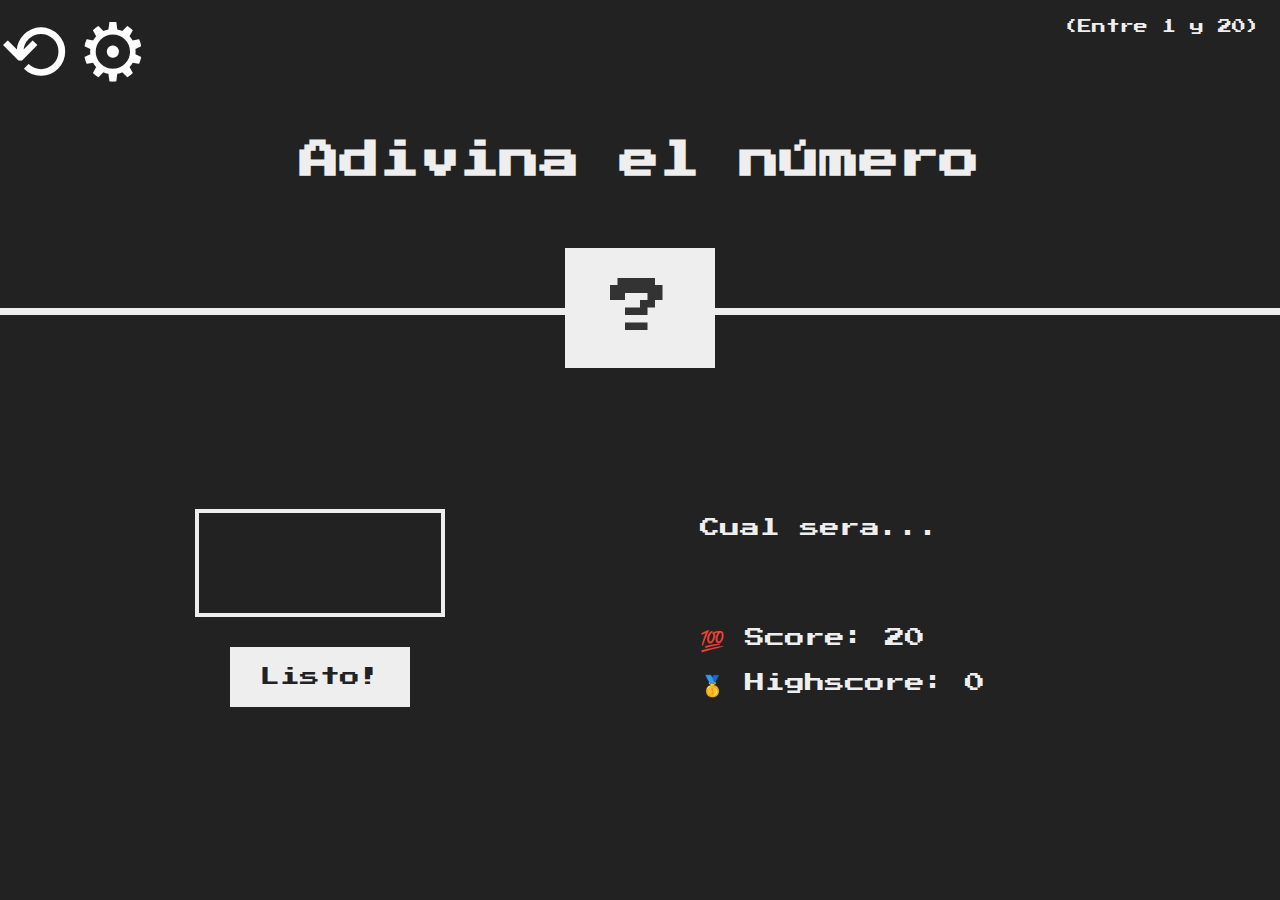
<file: Adivina el número/index.html>
<!DOCTYPE html>
<html lang="en">
  <head>
    <meta charset="UTF-8" />
    <meta name="viewport" content="width=device-width, initial-scale=1.0" />
    <meta http-equiv="X-UA-Compatible" content="ie=edge" />
    <link rel="stylesheet" href="style.css" />
    <title>Adivina el número!</title>
  </head>
  <body>
    <header>
      <h1 class="title-game"></h1>
      <p class="between"></p>
      <button class="again">&#10226;</button>
      <button class="gear">&#9881;</button>

      <div class="number">?</div>
    </header>
    <main>
      <section class="left">
        <input type="number" class="guess" />
        <button class="btn check">Listo!</button>
      </section>
      <section class="right">
        <p class="message">Cual sera...</p>
        <p class="label-score">💯 Score: <span class="score">20</span></p>
        <p class="label-highscore">
          🥇 Highscore: <span class="highscore">0</span>
        </p>
      </section>
      <div class="modal hidden">
        <button class="close-modal">&times;</button>
        <p id="options">
          Lorem ipsum dolor, sit amet consectetur adipisicing elit. Debitis
          dolor maiores voluptatem fugit eum libero necessitatibus voluptas
          quasi, a molestias sequi dolore asperiores ab repellat ipsa delectus,
          totam saepe iste!
        </p>
      </div>
      <div class="overlay hidden"></div>
    </main>
    <script src="script.js"></script>
  </body>
</html>
</file>
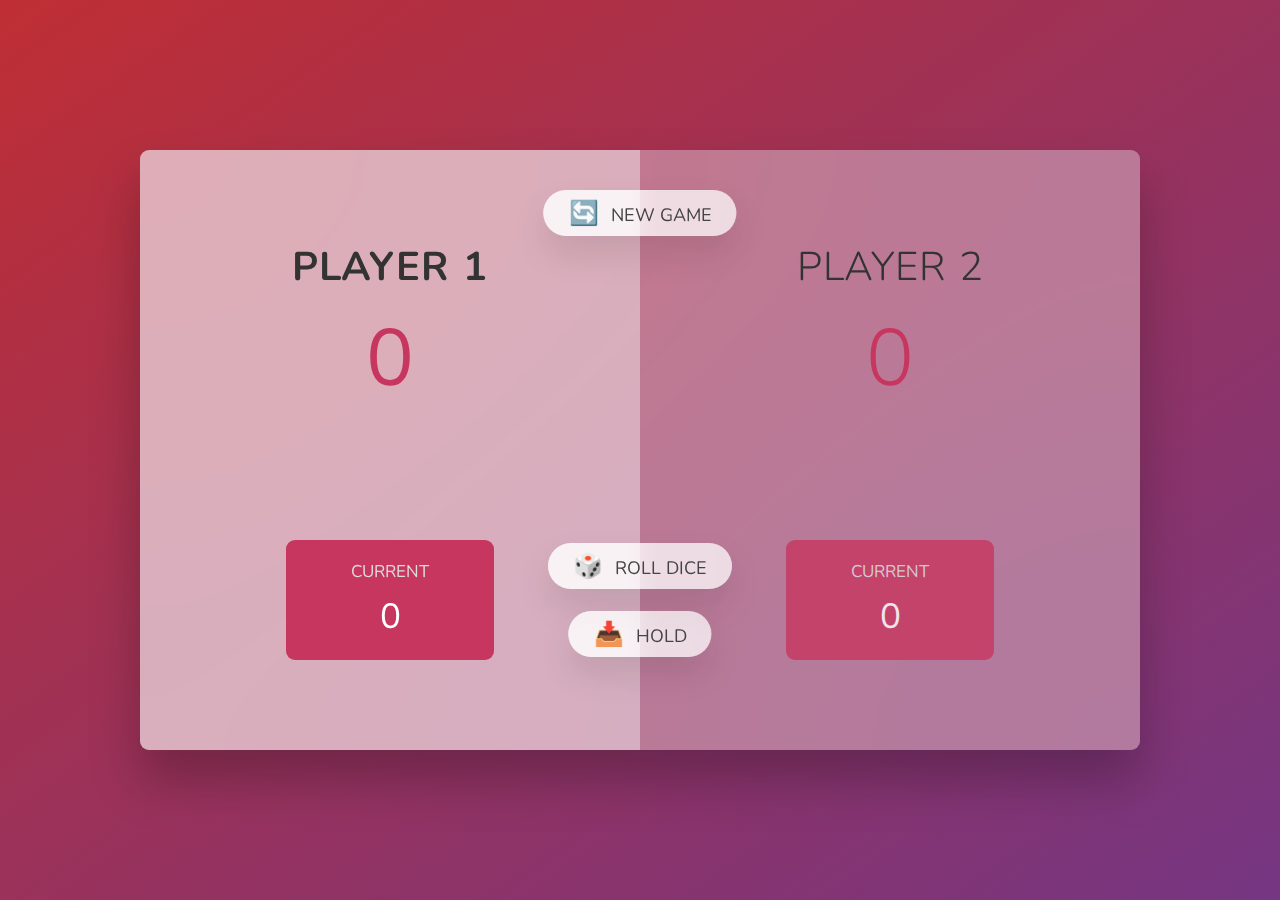
<file: Ojos de serpiente/index.html>
<!DOCTYPE html>
<html lang="en">
  <head>
    <meta charset="UTF-8" />
    <meta name="viewport" content="width=device-width, initial-scale=1.0" />
    <meta http-equiv="X-UA-Compatible" content="ie=edge" />
    <link rel="stylesheet" href="style.css" />
    <title>Pig Game</title>
  </head>
  <body>
    <main>
      <section class="player player--0 player--active">
        <h2 class="name" id="name--0">Player 1</h2>
        <p class="score" id="score--0"></p>
        <div class="current">
          <p class="current-label">Current</p>
          <p class="current-score" id="current--0">0</p>
        </div>
      </section>
      <section class="player player--1">
        <h2 class="name" id="name--1">Player 2</h2>
        <p class="score" id="score--1"></p>
        <div class="current">
          <p class="current-label">Current</p>
          <p class="current-score" id="current--1">0</p>
        </div>
      </section>

      <img src="images/dice-5.png" alt="Playing dice" class="dice" />
      <button class="btn btn--new">🔄 New game</button>
      <button class="btn btn--roll">🎲 Roll dice</button>
      <button class="btn btn--hold">📥 Hold</button>
    </main>
    <script src="script.js"></script>
  </body>
</html>
</file>
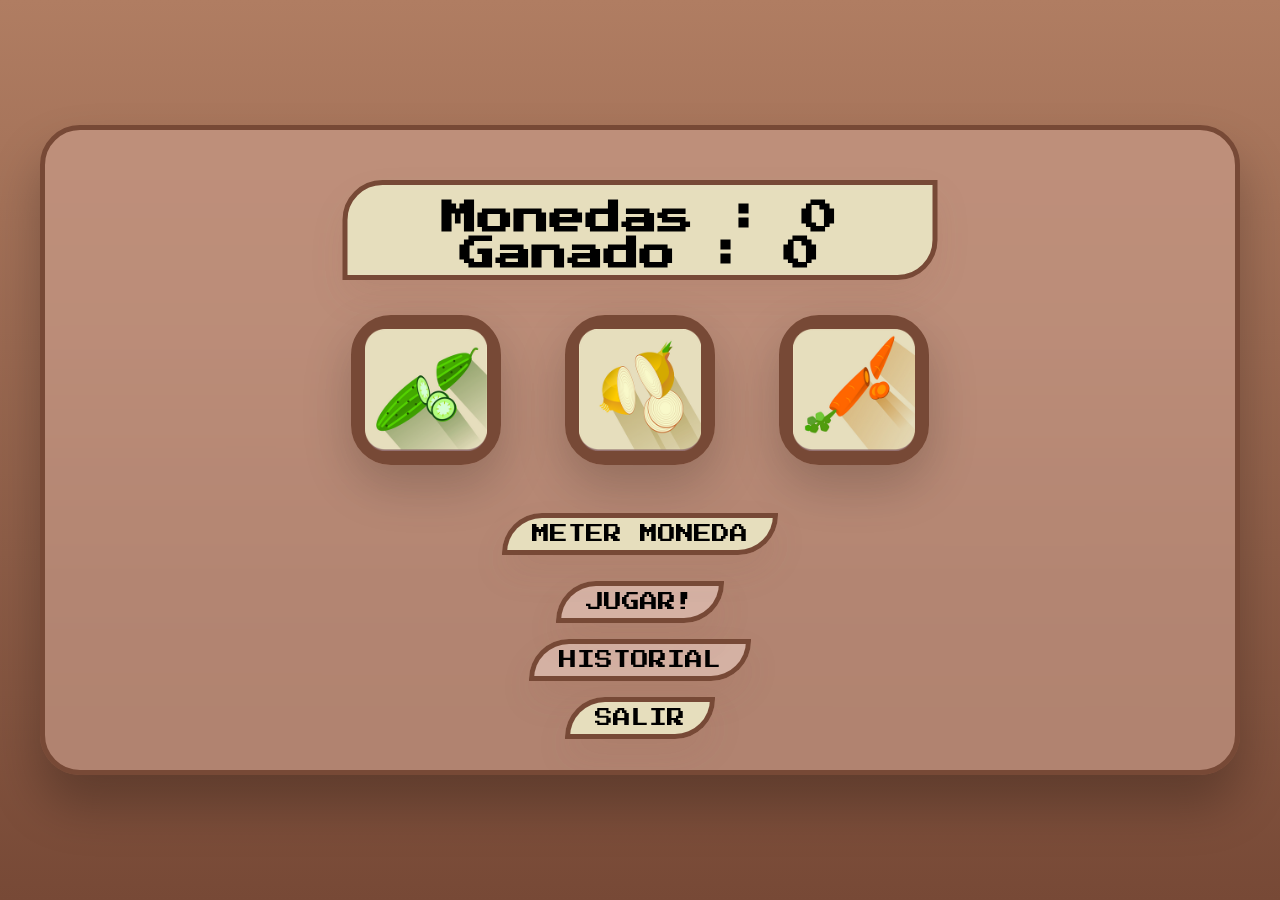
<file: Tragaperras/index.html>
<!DOCTYPE html>
<html lang="en">
  <head>
    <meta charset="UTF-8" />
    <meta http-equiv="X-UA-Compatible" content="IE=edge" />
    <meta name="viewport" content="width=device-width, initial-scale=1.0" />
    <link rel="stylesheet" href="styles.css" />
    <title>Maquina tragaduros</title>
  </head>
  <body>
    <main>
      <div class="head">
        <h1>
          Monedas : <span id="coins">0</span> Ganado : <span id="won">0</span>
        </h1>
      </div>
      <!-- contenedores de las imágenes de las jugadas -->
      <div>
        <div class="row" id="row1">
          <img id="imgLeft" width="200" height="200" />
        </div>
        <div class="row" id="row2">
          <img id="imgCenter" width="200" height="200" />
        </div>
        <div class="row" id="row3">
          <img id="imgRight" width="200" height="200" />
        </div>
      </div>
      <!--Inicio de los botoenes y fin de zona imagenes-->
      <div>
        <button class="button insert">
          <p>Meter moneda</p>
        </button>
        <button class="button play noButton">
          <p>Jugar!</p>
        </button>
        <button class="button record noButton">
          <p>Historial</p>
        </button>
        <button class="button finish">
          <p>Salir</p>
        </button>
      </div>
    </main>
    <div class="modal hidden">
      <button class="close-modal">&times;</button>
      <h1>Historial de jugadas</h1>
      <div class="container"></div>
    </div>

    <div class="overlay hidden"></div>
    <script type="text/javascript" src="script.js"></script>
  </body>
</html>
</file>
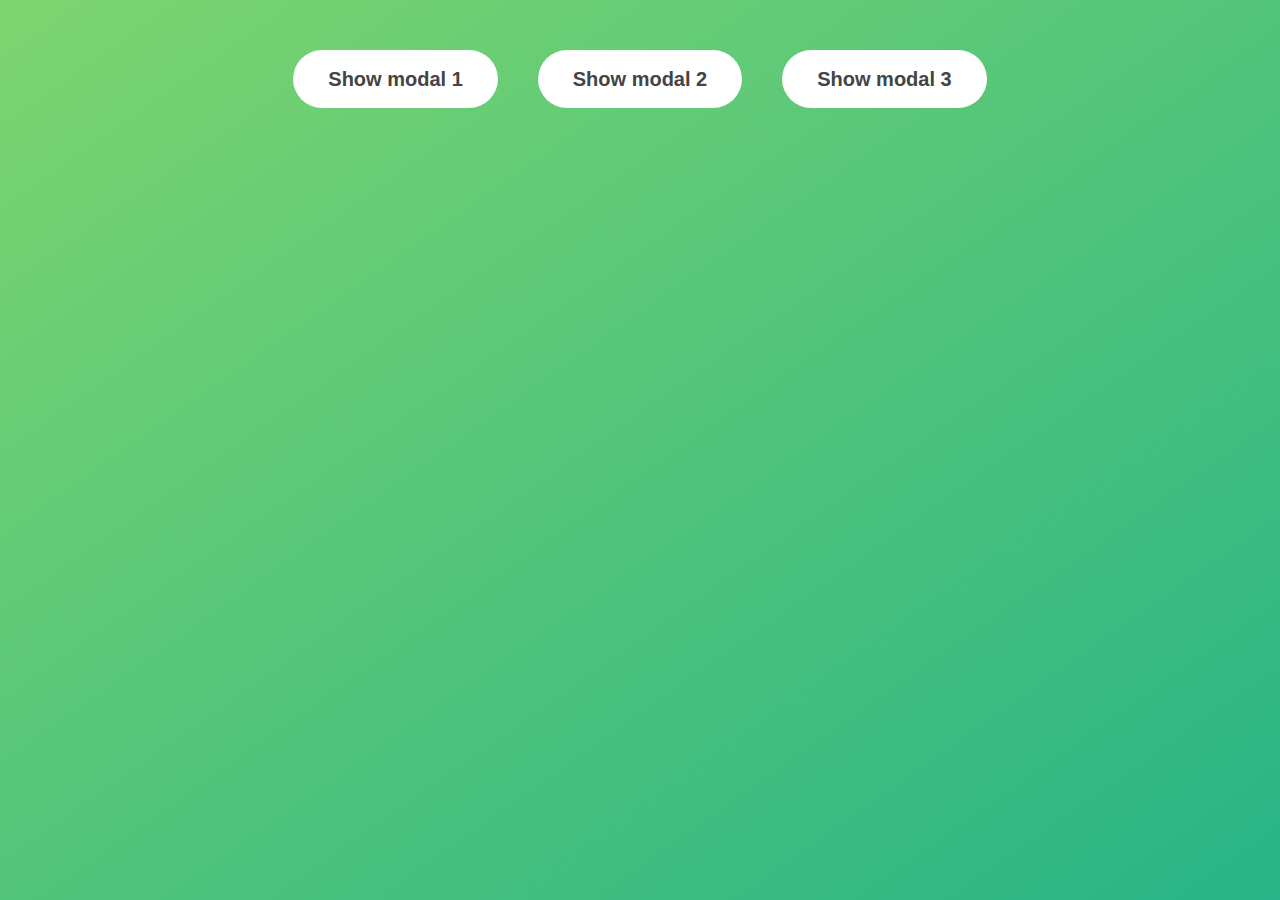
<file: Ventanas modulares/index.html>
<!DOCTYPE html>
<html lang="en">
  <head>
    <meta charset="UTF-8" />
    <meta name="viewport" content="width=device-width, initial-scale=1.0" />
    <meta http-equiv="X-UA-Compatible" content="ie=edge" />
    <link rel="stylesheet" href="style.css" />
    <title>Modal window</title>
  </head>
  <body>
    <button class="show-modal">Show modal 1</button>
    <button class="show-modal">Show modal 2</button>
    <button class="show-modal">Show modal 3</button>

    <div class="modal hidden">
      <button class="close-modal">&times;</button>
      <h1>I'm a modal window 😍</h1>
      <p>
        Lorem ipsum dolor sit amet, consectetur adipisicing elit, sed do eiusmod
        tempor incididunt ut labore et dolore magna aliqua. Ut enim ad minim
        veniam, quis nostrud exercitation ullamco laboris nisi ut aliquip ex ea
        commodo consequat. Duis aute irure dolor in reprehenderit in voluptate
        velit esse cillum dolore eu fugiat nulla pariatur. Excepteur sint
        occaecat cupidatat non proident, sunt in culpa qui officia deserunt
        mollit anim id est laborum.
      </p>
    </div>
    <div class="overlay hidden"></div>

    <script src="script.js"></script>
  </body>
</html>
</file>
<file: Adivina el número/style.css>
@import url("https://fonts.googleapis.com/css?family=Press+Start+2P&display=swap");

* {
  margin: 0;
  padding: 0;
  box-sizing: inherit;
  font-family: "Press Start 2P", sans-serif;
}

html {
  font-size: 62.5%;
  box-sizing: border-box;
}

body {
  color: #eee;
  background-color: #222;
  /* background-color: #60b347; color de victoria verde*/
}

/* General */
header {
  position: relative;
  height: 35vh;
  border-bottom: 7px solid #eee;
}

main {
  height: 65vh;
  color: #eee;
  display: flex;
  align-items: center;
  justify-content: space-around;
}

.left {
  width: 52rem;
  display: flex;
  flex-direction: column;
  align-items: center;
}

.right {
  width: 52rem;
  font-size: 2rem;
}

/*Elementos estilos*/
h1 {
  font-size: 4rem;
  text-align: center;
  position: absolute;
  width: 100%;
  top: 52%;
  left: 50%;
  transform: translate(-50%, -50%);
}

.number {
  background: #eee;
  color: #333;
  font-size: 6rem;
  width: 15rem;
  padding: 3rem 0rem;
  text-align: center;
  position: absolute;
  bottom: 0;
  left: 50%;
  transform: translate(-50%, 50%);
}

.between {
  font-size: 1.4rem;
  position: absolute;
  top: 2rem;
  right: 2rem;
}

.again {
  top: 1.2rem;
  right: 2rem;
  font-size: 8rem;
  color: white;
  cursor: pointer;
  border: none;
  background: none;
}

.gear {
  top: 1.2rem;
  right: 2rem;
  font-size: 8rem;
  color: white;
  cursor: pointer;
  border: none;
  background: none;
}

.btn {
  border: none;
  background-color: #eee;
  color: #222;
  font-size: 2rem;
  font-family: inherit;
  padding: 2rem 3rem;
  cursor: pointer;
}
.guess {
  background: none;
  border: 4px solid #eee;
  font-family: inherit;
  color: inherit;
  font-size: 5rem;
  padding: 2.5rem;
  width: 25rem;
  text-align: center;
  display: block;
  margin-bottom: 3rem;
}

.btn:hover {
  background-color: #ccc;
}

.message {
  margin-bottom: 8rem;
  height: 3rem;
}

.label-score {
  margin-bottom: 2rem;
}

/*ventana emergente*/

.modal {
  color: black;
  position: absolute;
  top: 50%;
  left: 50%;
  transform: translate(-50%, -50%);
  width: 70%;
  background-color: white;
  padding: 6rem;
  border-radius: 5px;
  box-shadow: 0 3rem 5rem rgba(0, 0, 0, 0.3);
  z-index: 10;
}

.overlay {
  position: absolute;
  top: 0;
  left: 0;
  width: 100%;
  height: 100%;
  background-color: rgba(0, 0, 0, 0.6);
  backdrop-filter: blur(3px);
  z-index: 5;
}

.close-modal {
  position: absolute;
  top: 1.2rem;
  right: 2rem;
  font-size: 5rem;
  color: #333;
  cursor: pointer;
  border: none;
  background: none;
}

#options {
  font-size: 1.8rem;
}

.hidden {
  display: none;
}
</file>
<file: Ojos de serpiente/style.css>
@import url("https://fonts.googleapis.com/css2?family=Nunito&display=swap");

* {
  margin: 0;
  padding: 0;
  box-sizing: inherit;
}

html {
  font-size: 62.5%;
  box-sizing: border-box;
}

body {
  font-family: "Nunito", sans-serif;
  font-weight: 400;
  height: 100vh;
  color: #333;
  background-image: linear-gradient(to top left, #753682 0%, #bf2e34 100%);
  display: flex;
  align-items: center;
  justify-content: center;
}

/* LAYOUT */
main {
  position: relative;
  width: 100rem;
  height: 60rem;
  background-color: rgba(255, 255, 255, 0.35);
  backdrop-filter: blur(200px);
  filter: blur();
  box-shadow: 0 3rem 5rem rgba(0, 0, 0, 0.25);
  border-radius: 9px;
  overflow: hidden;
  display: flex;
}

.player {
  flex: 50%;
  padding: 9rem;
  display: flex;
  flex-direction: column;
  align-items: center;
  transition: all 0.75s;
}

/* ELEMENTS */
.name {
  position: relative;
  font-size: 4rem;
  text-transform: uppercase;
  letter-spacing: 1px;
  word-spacing: 2px;
  font-weight: 300;
  margin-bottom: 1rem;
}

.score {
  font-size: 8rem;
  font-weight: 300;
  color: #c7365f;
  margin-bottom: auto;
}

.player--active {
  background-color: rgba(255, 255, 255, 0.4);
}
.player--active .name {
  font-weight: 700;
}
.player--active .score {
  font-weight: 400;
}

.player--active .current {
  opacity: 1;
}

.current {
  background-color: #c7365f;
  opacity: 0.8;
  border-radius: 9px;
  color: #fff;
  width: 65%;
  padding: 2rem;
  text-align: center;
  transition: all 0.75s;
}

.current-label {
  text-transform: uppercase;
  margin-bottom: 1rem;
  font-size: 1.7rem;
  color: #ddd;
}

.current-score {
  font-size: 3.5rem;
}

/* ABSOLUTE POSITIONED ELEMENTS */
.btn {
  position: absolute;
  left: 50%;
  transform: translateX(-50%);
  color: #444;
  background: none;
  border: none;
  font-family: inherit;
  font-size: 1.8rem;
  text-transform: uppercase;
  cursor: pointer;
  font-weight: 400;
  transition: all 0.2s;

  background-color: white;
  background-color: rgba(255, 255, 255, 0.6);
  backdrop-filter: blur(10px);

  padding: 0.7rem 2.5rem;
  border-radius: 50rem;
  box-shadow: 0 1.75rem 3.5rem rgba(0, 0, 0, 0.1);
}

.btn::first-letter {
  font-size: 2.4rem;
  display: inline-block;
  margin-right: 0.7rem;
}

.btn--new {
  top: 4rem;
}
.btn--roll {
  top: 39.3rem;
}
.btn--hold {
  top: 46.1rem;
}

.btn:active {
  transform: translate(-50%, 3px);
  box-shadow: 0 1rem 2rem rgba(0, 0, 0, 0.15);
}

.btn:focus {
  outline: none;
}

.dice {
  position: absolute;
  left: 50%;
  top: 16.5rem;
  transform: translateX(-50%);
  height: 10rem;
  box-shadow: 0 2rem 5rem rgba(0, 0, 0, 0.2);
}

.player--winner {
  background-color: #2f2f2f;
}

.player--winner .name {
  font-weight: 700;
  color: #c7365f;
}

.hidden {
  display: none;
}
</file>
<file: Tragaperras/styles.css>
@import url("https://fonts.googleapis.com/css?family=Press+Start+2P&display=swap");

/* General */
* {
  margin: 0;
  padding: 0;
  box-sizing: inherit;
  font-family: "Press Start 2P", sans-serif;
}

html {
  font-size: 62.5%;
  box-sizing: border-box;
}
body {
  font-weight: 400;
  height: 100vh;
  background: linear-gradient(#b07d62, #774936);
  display: flex;
  align-items: center;
  justify-content: center;
}

main {
  position: relative;
  width: 120rem;
  height: 65rem;
  background-color: rgba(237, 196, 179, 0.4);
  backdrop-filter: blur(200px);
  filter: blur();
  box-shadow: 0 3rem 5rem rgba(0, 0, 0, 0.25);
  overflow: hidden;
  display: flex;
  border: 5px solid #774936;
  border-radius: 40px;
}

/* Botones */
.button {
  position: absolute;
  left: 50%;
  transform: translateX(-50%);
  font-family: inherit;
  font-size: 1.8rem;
  text-transform: uppercase;
  cursor: pointer;
  font-weight: 400;
  transition: all 0.2s;
  background-color: #e6debd;
  backdrop-filter: blur(10px);
  padding: 0.7rem 2.5rem;
  border: 5px solid #774936;
  border-radius: 40px 0px 40px 0px;
  box-shadow: 0 1.75rem 3.5rem rgba(138, 90, 68, 0.1);
}

.insert {
  top: 38.3rem;
}
.play {
  top: 45.1rem;
}
.record {
  top: 50.9rem;
}
.finish {
  top: 56.7rem;
}
/* Animación de boton*/
.button:active {
  transform: translate(-50%, 3px);
  box-shadow: 0 1rem 2rem rgba(0, 0, 0, 0.15);
}
.button:focus {
  outline: none;
}
.noButton {
  background-color: rgba(255, 255, 255, 0.2);
}
/* Cabezera y columnas de juego*/
.head {
  position: absolute;
  font-size: large;
  text-align: center;
  left: 50%;
  top: 5rem;
  transform: translateX(-50%);
  height: 10rem;
  border-radius: 50rem;
  background-color: #e6debd;
  padding: 1.5rem 2.5rem;
  box-shadow: 0 1.75rem 3.5rem rgba(138, 90, 68, 0.1);
  border: 5px solid #774936;
  border-radius: 40px 0px 40px 0px;
  overflow: hidden;
}
#row1,
#row2,
#row3 {
  position: absolute;
  display: inline;
  left: 32%;
  top: 18.5rem;
  transform: translateX(-50%);
  height: 15rem;
  box-shadow: 0 2rem 5rem rgba(0, 0, 0, 0.2);
}
#row2 {
  left: 50%;
}
#row3 {
  left: 68%;
}

/* Ajustar imagen al tamaño de un contenedor */
.row {
  width: 150px;
  height: 150px;
  border: 14px solid #774936;
  border-radius: 40px;
}
.row img {
  width: 100%;
  height: auto;
}
/* Imagenes de las jugadas en tabla de puntuación */
#scoreImage {
  width: 60px;
  height: 60px;
}

/* Css para el historial desplegable (modal)*/

.modal {
  position: absolute;
  top: 50%;
  left: 50%;
  transform: translate(-50%, -50%);
  width: 60%;
  height: 60%;
  background-color: rgba(255, 255, 255, 0.8);
  padding: 6rem;
  border-radius: 40px;
  box-shadow: 0 3rem 5rem rgba(0, 0, 0, 0.3);
  z-index: 10;
  overflow: auto;
  border-style: solid;
  border-width: 1rem;
  border-color: #774936;
}
.modal p {
  text-align: center;
  margin-bottom: 2rem;
}

.modal h1 {
  text-align: center;
  font-size: 2.5rem;
  margin-bottom: 2rem;
}

.overlay {
  position: absolute;
  top: 0;
  left: 0;
  width: 100%;
  height: 100%;
  background-color: rgba(0, 0, 0, 0.6);
  backdrop-filter: blur(3px);
  z-index: 5;
}

.close-modal {
  position: absolute;
  top: 1.2rem;
  right: 2rem;
  font-size: 5rem;
  color: #333;
  cursor: pointer;
  border: none;
  background: none;
}

.hidden {
  display: none;
}

/* Tablas de puntuación */
.tableHead {
  font-weight: 800;
  font-size: 1.2em;
  margin: auto;
  text-align: center;
  padding: 2.4em;
}
.container table,
th,
td {
  margin: auto;
  border-style: solid;
  border-color: #774936;
  background-color: #e6debd;
}

#modalCount,
#modalCoins,
#modalBalance {
  margin: auto;
  text-align: center;
}
</file>
<file: Ventanas modulares/style.css>
* {
  margin: 0;
  padding: 0;
  box-sizing: inherit;
}

html {
  font-size: 62.5%;
  box-sizing: border-box;
}

body {
  font-family: sans-serif;
  color: #333;
  line-height: 1.5;
  height: 100vh;
  position: relative;
  display: flex;
  align-items: flex-start;
  justify-content: center;
  background: linear-gradient(to top left, #28b487, #7dd56f);
}

.show-modal {
  font-size: 2rem;
  font-weight: 600;
  padding: 1.75rem 3.5rem;
  margin: 5rem 2rem;
  border: none;
  background-color: #fff;
  color: #444;
  border-radius: 10rem;
  cursor: pointer;
}

.close-modal {
  position: absolute;
  top: 1.2rem;
  right: 2rem;
  font-size: 5rem;
  color: #333;
  cursor: pointer;
  border: none;
  background: none;
}

h1 {
  font-size: 2.5rem;
  margin-bottom: 2rem;
}

p {
  font-size: 1.8rem;
}

/* -------------------------- */
/* CLASSES TO MAKE MODAL WORK */
.hidden {
  display: none;
}

.modal {
  position: absolute;
  top: 50%;
  left: 50%;
  transform: translate(-50%, -50%);
  width: 70%;

  background-color: white;
  padding: 6rem;
  border-radius: 5px;
  box-shadow: 0 3rem 5rem rgba(0, 0, 0, 0.3);
  z-index: 10;
}

.overlay {
  position: absolute;
  top: 0;
  left: 0;
  width: 100%;
  height: 100%;
  background-color: rgba(0, 0, 0, 0.6);
  backdrop-filter: blur(3px);
  z-index: 5;
}
</file>
